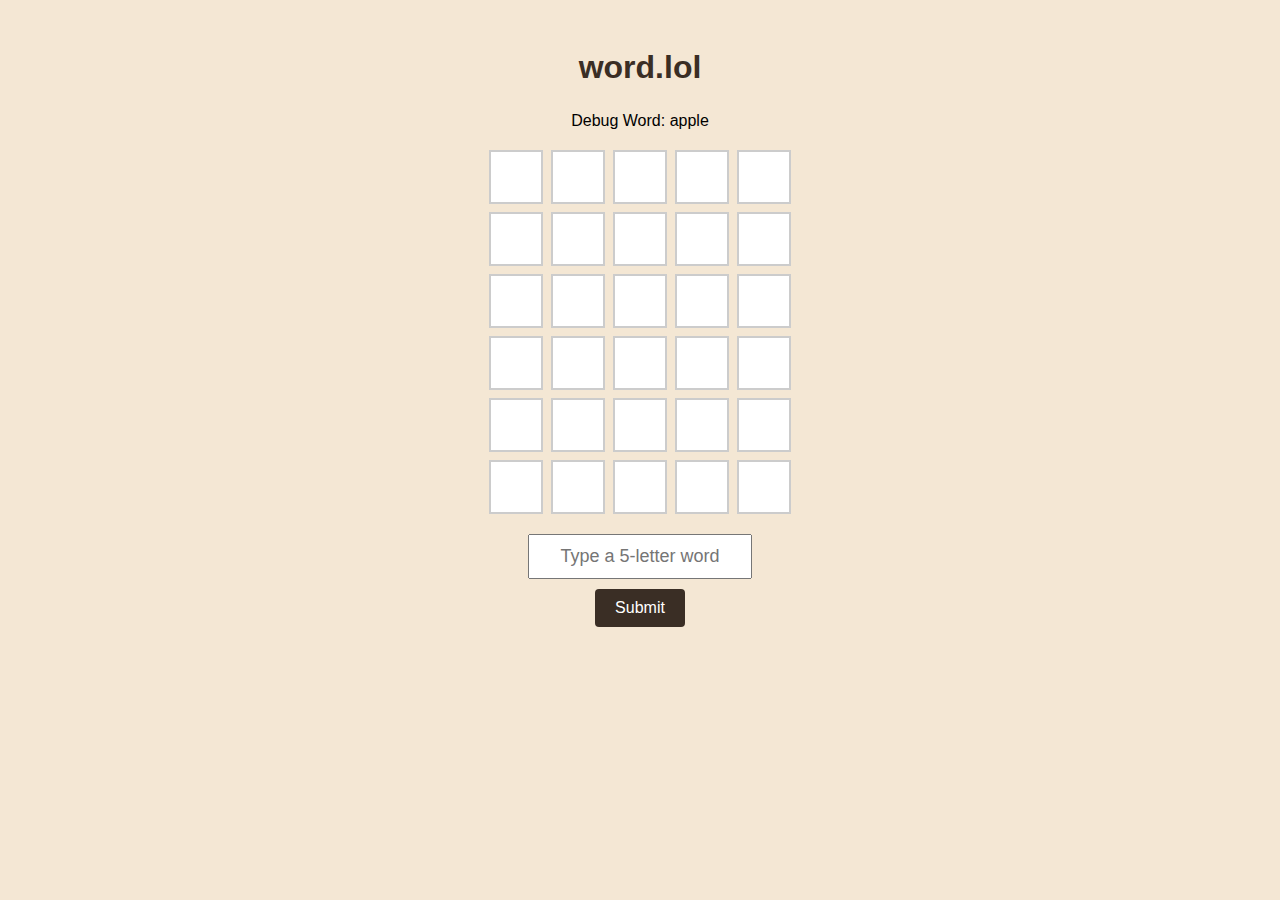
<file: index.html>
<!DOCTYPE html>
<html lang="en">
<head>
  <meta charset="UTF-8" />
  <meta name="viewport" content="width=device-width, initial-scale=1.0"/>
  <title>word.lol</title>
  <link rel="stylesheet" href="style.css" />
</head>
<body>
  <h1>word.lol</h1>
  <p id="debugWord" style="margin-bottom: 20px;"></p>
  <div id="gameBoard"></div>
  <input id="inputWord" maxlength="5" placeholder="Type a 5-letter word" />
  <button onclick="submitGuess()">Submit</button>

  <script src="script.js"></script>
</body>
</html>
</file>
<file: style.css>
body {
  background-color: #f4e7d4;
  font-family: sans-serif;
  display: flex;
  flex-direction: column;
  align-items: center;
  padding: 20px;
}

h1 {
  margin-bottom: 10px;
  color: #3a2e25;
}

#gameBoard {
  display: flex;
  flex-direction: column;
  gap: 8px;
  margin-bottom: 20px;
}

.row {
  display: flex;
  gap: 8px;
}

.row div {
  width: 50px;
  height: 50px;
  background-color: white;
  border: 2px solid #ccc;
  display: flex;
  justify-content: center;
  align-items: center;
  font-size: 24px;
  font-weight: bold;
  transition: background-color 0.3s;
}

.green {
  background-color: #6aaa64;
  color: white;
}

.yellow {
  background-color: #c9b458;
  color: white;
}

.red {
  background-color: #787c7e;
  color: white;
}

#inputWord {
  padding: 10px;
  font-size: 18px;
  width: 200px;
  text-align: center;
  margin-bottom: 10px;
}

button {
  padding: 10px 20px;
  font-size: 16px;
  cursor: pointer;
  background-color: #3a2e25;
  color: white;
  border: none;
  border-radius: 4px;
}
</file>
